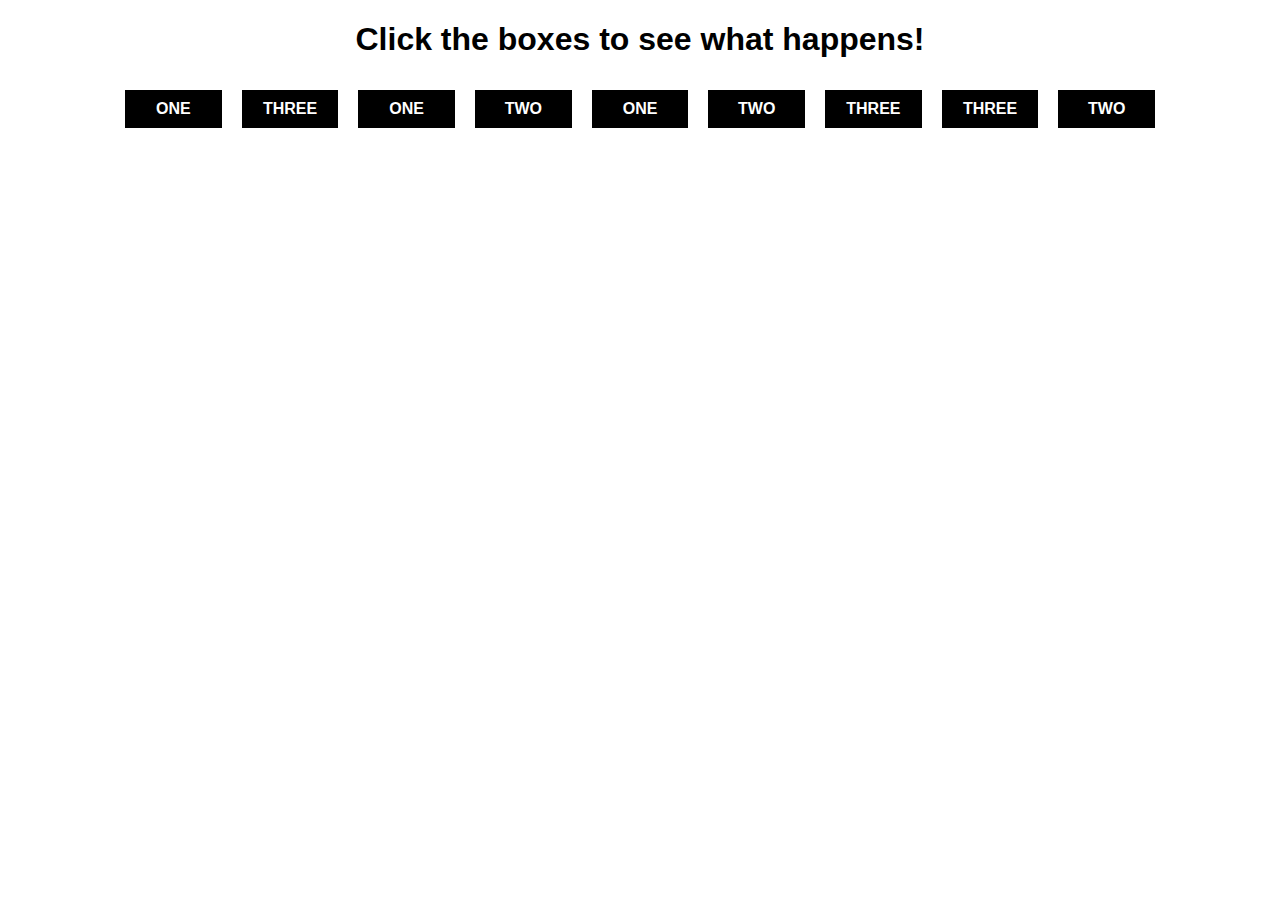
<file: index.html>
<!DOCTYPE html>
<html lang="en">
<head>
    <meta charset="UTF-8">
    <meta name="viewport" content="width=device-width, initial-scale=1.0">
    <meta http-equiv="X-UA-Compatible" content="ie=edge">
    <script type="text/javascript" src="https://code.jquery.com/jquery-3.3.1.min.js" integrity="sha256-FgpCb/KJQlLNfOu91ta32o/NMZxltwRo8QtmkMRdAu8=" crossorigin="anonymous"></script>
    <link rel="stylesheet" href="css/style.css" type="text/css" />
    <title>The Importance of This</title>
</head>
<body>
    <header>
        <h1>Click the boxes to see what happens!</h1>
    </header>
    <div id="container">
        <div class="box one">ONE</div>
        <div class="box three">THREE</div>
        <div class="box one">ONE</div>
        
        <div class="box two">TWO</div>
        <div class="box one">ONE</div>
        <div class="box two">TWO</div>
        
        <div class="box three">THREE</div>
        <div class="box three">THREE</div>
        <div class="box two">TWO</div>
        
    </div>
    <script type="text/javascript" src="js/script.js"></script>
</body>
</html>
</file>
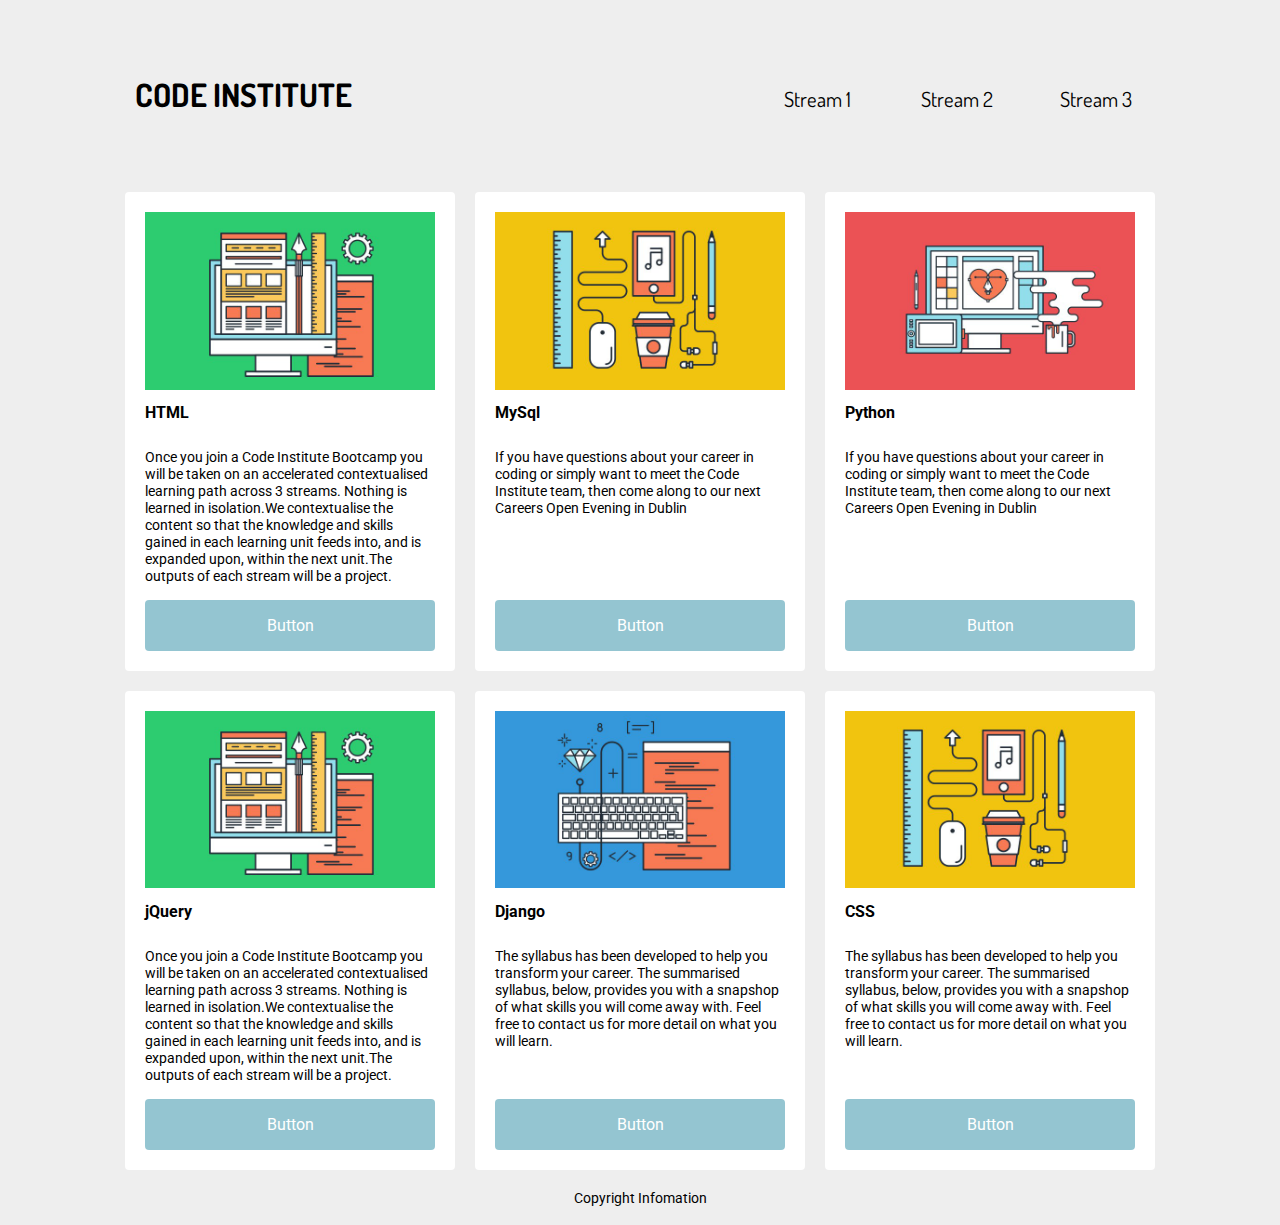
<file: cards.html>
<!doctype html>
<html lang="en">
<head>
	<meta charset="utf-8" />
	<meta name="viewport" content="width=device-width, initial-scale=1">
	<title>jQuery</title>
	<link href="css/cardstyle.css" rel="stylesheet" type="text/css">
	<link href='http://fonts.googleapis.com/css?family=Roboto' rel='stylesheet' type='text/css'>
	<link href='http://fonts.googleapis.com/css?family=Dosis' rel='stylesheet' type='text/css'>
</head>
<body>
	<div id="container">
		<nav>
			<ul>
				<li id="logoNav">CODE INSTITUTE</li>
				<li class="stream-nav" id="stream1">Stream 1</li>
				<li class="stream-nav" id="stream2">Stream 2</li>
				<li class="stream-nav" id="stream3">Stream 3</li>
			</ul>
		</nav>
		<div class="card stream1-card">
			<img class="card_image" src="images/3.png" alt="HTML logo">
			<div class="card_bottom">
				<h2 class="card_head">HTML</h2>
				<p class="card_para">Once you join a Code Institute Bootcamp you will be taken on an accelerated contextualised learning path across 3 streams. Nothing is learned in isolation.We contextualise the content so that the knowledge and skills gained in each learning unit feeds into, and is expanded upon, within the next unit.The outputs of each stream will be a project. </p>
				<a href="" class="bottom_button">Button</a>
			</div>
		</div>
		<div class="card stream2-card">
			<img class="card_image" src="images/1.png" alt="MySql logo">
			<h2 class="card_head">MySql</h2>
			<p class="card_para">If you have questions about your career in coding or simply want to meet the Code Institute team, then come along to our next Careers Open Evening in Dublin</p>
			<a href="" class="bottom_button">Button</a>
		</div>

		<div class="card stream2-card">
			<img class="card_image" src="images/2.png" alt="Python logo">
			<h2 class="card_head">Python</h2>
			<p class="card_para">If you have questions about your career in coding or simply want to meet the Code Institute team, then come along to our next Careers Open Evening in Dublin</p>
			<a href="" class="bottom_button">Button</a>
		</div>
		<div class="card stream1-card">
			<img class="card_image" src="images/3.png" alt="jQuery logo">
			<div class="card_bottom">
				<h2 class="card_head">jQuery</h2>
				<p class="card_para">Once you join a Code Institute Bootcamp you will be taken on an accelerated contextualised learning path across 3 streams. Nothing is learned in isolation.We contextualise the content so that the knowledge and skills gained in each learning unit feeds into, and is expanded upon, within the next unit.The outputs of each stream will be a project. </p>
				<a href="" class="bottom_button">Button</a>
			</div>
		</div>
		<div class="card stream3-card">
			<img class="card_image" src="images/4.png" alt="Django logo">
			<h2 class="card_head">Django</h2>
			<p class="card_para">The syllabus has been developed to help you transform your career. The summarised syllabus, below, provides you with a snapshop of what skills you will come away with. Feel free to contact us for more detail on what you will learn.</p>
			<a href="" class="bottom_button">Button</a>
		</div>
		<div class="card stream1-card">
			<img class="card_image" src="images/1.png" alt="CSS logo">
			<h2 class="card_head">CSS</h2>
			<p class="card_para">The syllabus has been developed to help you transform your career. The summarised syllabus, below, provides you with a snapshop of what skills you will come away with. Feel free to contact us for more detail on what you will learn.</p>
			<a href="" class="bottom_button">Button</a>
		</div>
		<div id="my_footer">
			<p id="copyright">Copyright Infomation</p>
		</div>
	</div>

	<!-- Scripts located at the bottom of the body to insure page is fully loaded before execution -->
	<script src="https://code.jquery.com/jquery-3.2.1.js" integrity="sha256-DZAnKJ/6XZ9si04Hgrsxu/8s717jcIzLy3oi35EouyE=" crossorigin="anonymous"></script>
	<script src="js/cardscript.js"></script>
</body>
</html>
</file>
<file: css/style.css>
body {
    font-family: 'Roboto', sans-serif;
    text-align: center;
    font-weight: 700;
}

#container {
    display: flex; /* make container a flexbox */
    flex-flow: row wrap; /* layout the rows and wrap them */
    box-sizing: border-box;
    margin-left: auto;
    margin-right: auto;
    max-width: 1050px;
}


.box {
    flex: 1; /* make contents controllable with flexbox */
    display: flex;
    flex-flow: column;
    align-content: flex-end;
    max-width: 240px;
    margin: 10px;
    padding: 10px;
    background-color: #000;
    color: white;
}



.makeRed {
    background-color: red;
}

.makeBlue {
    background-color: blue;
}
</file>
<file: css/cardstyle.css>
body{
	font-family: 'Roboto', sans-serif;
 	background-color: #eee;
}

h1{
	font-size: 3em;
	text-align: center;
}
h2{
	font-size: 1em;
	text-align: left;
}
p{
	font-size: .9rem;
}

div{
	border-radius: 4px;
}

.card_image{
	width: 100%;
}

.bottom_button{
	display: flex;
	box-sizing: border-box;
	border-radius: 4px;
	display: block;
	width: 100%;
	background-color: rgba(129, 187, 201,.85);
	text-align: center;
	padding: 1em .75em;
	text-decoration: none;
	color: #fff;

}

.card_bottom{
	display: flex;
	flex-flow: column;
}

.card_head{
	flex: 0;
}

.card_para{
	flex: 1 0 auto;
}

#container{
	display: flex;
	flex-flow: row wrap;
	box-sizing: border-box;
	margin-right: auto;
	margin-left: auto;
	max-width: 1050px;
}

#logo{
	width: 800px;
	margin: auto;
}

.card{
	flex: 1;
	display: flex;
	flex-flow: column;
	min-width: 240px;
	margin: 10px;
	padding: 20px;
	background-color: #fff;
}

#my_footer{
	width: 100%;
	text-align: center;
}
#copyright{
	margin-top: 10px;
	margin-bottom: 10px;

}

/*************************
Navigation

**************************/

nav{
	font-family: roboto;
	background-color: #eee;
	margin: 30px auto;
	width: 100%;
}

ul{
	display: flex;
	justify-content: space-between;
	flex-flow: row;
	align-items: baseline;
	border-radius: 10px;
	list-style-type: none; /*Remove Bullets*/
	padding: 0;
}

li{
	flex: 1;
	height: 30px;
	font-family: Dosis;
	padding: 20px 20px 20px 20px;
	text-align: center;
	font-size: 1.3em;
}

#logoNav{
	flex: 6;
	text-align: left;
	font-size: 2em;
	font-weight: bold;
}

.underline{
	text-decoration: underline;
}

.border{
	border: solid 5px #ccc;
}

.stream-nav{
	cursor: pointer;
}

.card-highlight{
	background-color: rgb(235, 82, 85);
}

/*for desktop  navigation*/
@media screen and (max-width: 700px){
	ul{
		flex-flow: column;
		align-items:center;
	}
	li{
		font-size: 2em;
	}
}
</file>
